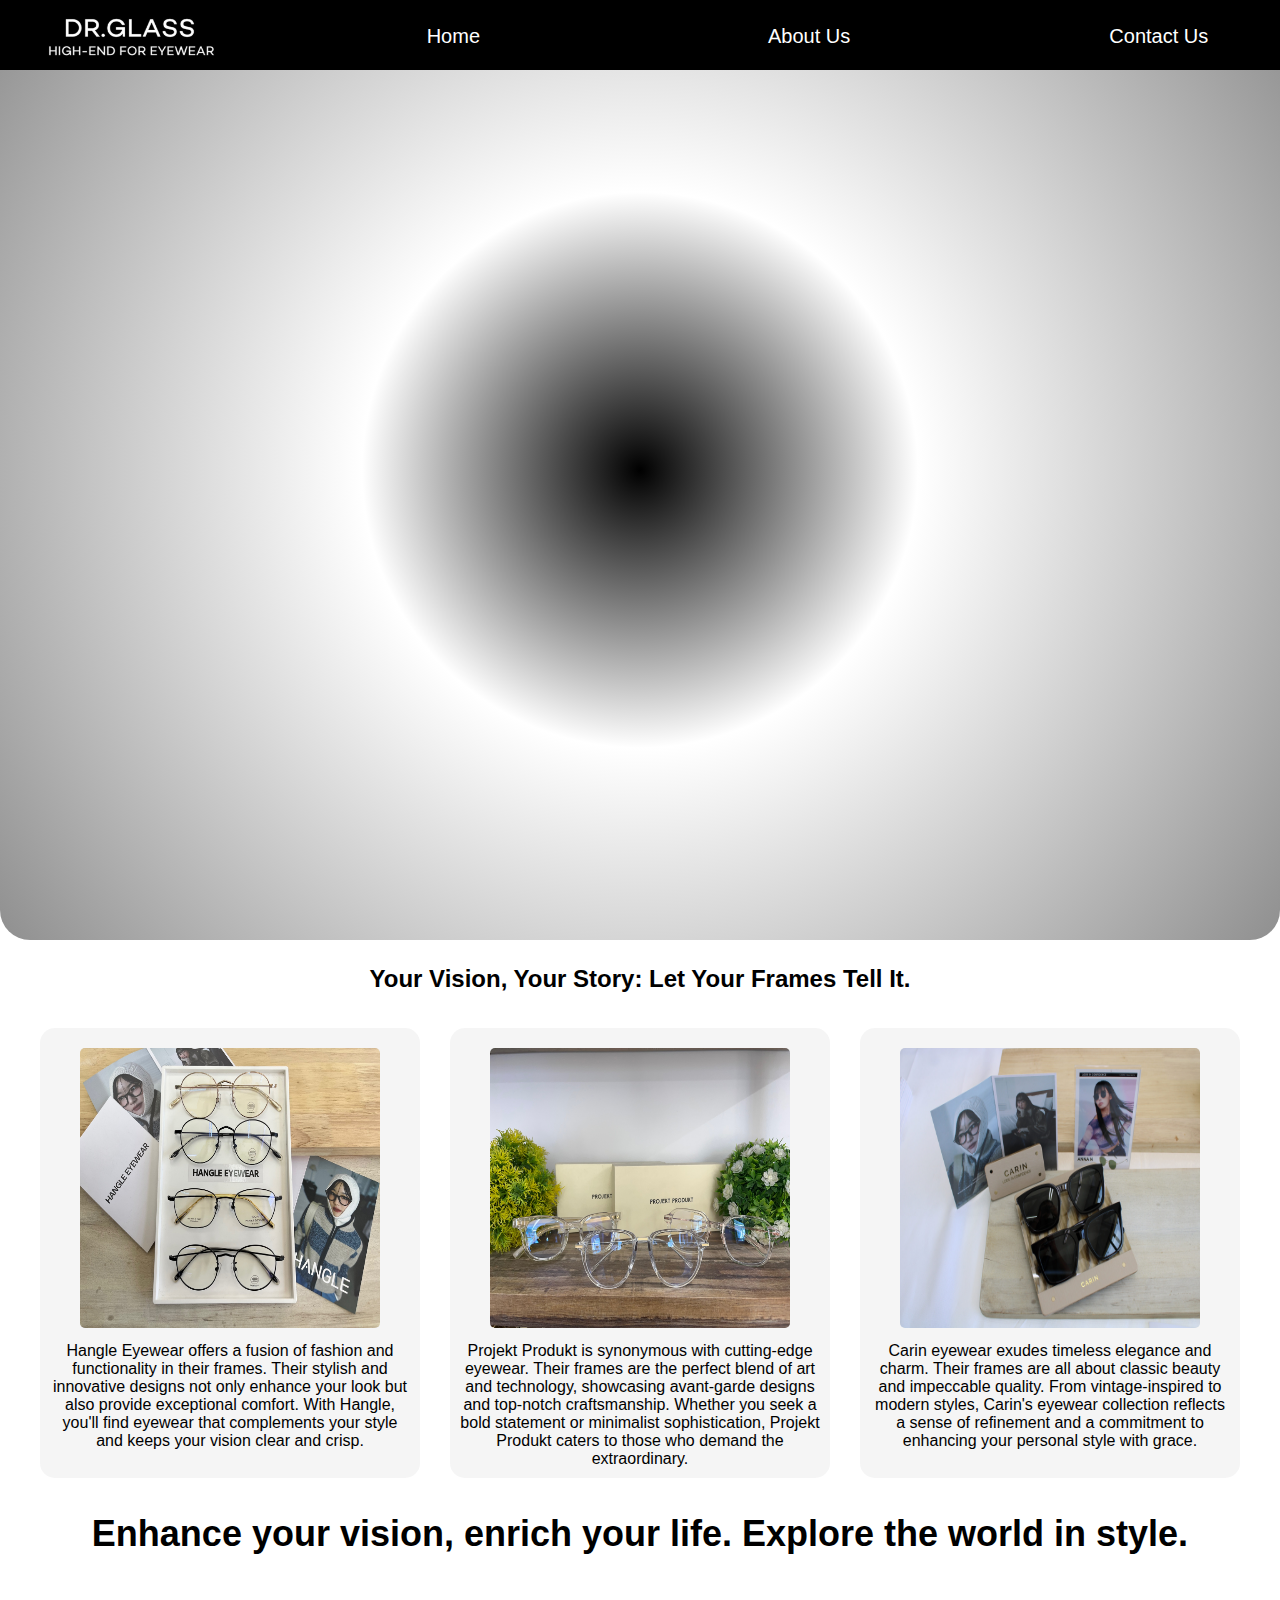
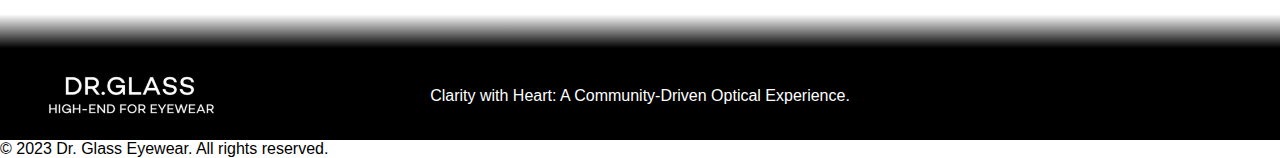
<file: index.html>
<!DOCTYPE html>
<html lang="en">
    <head>
        <meta charset="UTF-8" />
        <meta name="viewport" content="width=device-width, initial-scale=1.0" />
        <title>Dr. Glass Eyewear</title>
        <link
            rel="stylesheet"
            type="text/css"
            media="screen"
            href="styles.css"
        />
        <script src="./main.js" defer></script>
    </head>
    <body>
        <div class="top">
            <a href="index.html"
                ><img src="Media/logo.png" alt="Dr. Glass Logo"
            /></a>
            <nav class="navbar">
                <ul class="nav-menu">
                    <li class="nav-item"><a href="index.html">Home</a></li>
                    <li class="nav-item"><a href="">About Us</a></li>
                    <li class="nav-item"><a href="contact.html">Contact Us</a></li>
                </ul>

                <div class="hamburger">
                    <span class='bar'></span>
                    <span class='bar'></span>
                    <span class='bar'></span>
                </div>
            </nav>
        </div>
        <div class='one'>
            <div class="section " id="slideshow">
            <!--image slideshow of store-->
        
            </div>
        </div> <!--image slideshow of store--> 
            
        </div>
        <div class="'selection two">
            <!--catchphrase plus brands-->
            <h2>Your Vision, Your Story: Let Your Frames Tell It.</h2>
            <div class="brands">
                <div>
                    <img
                        class="brand-img" src="Media/hangle.jpg" alt="Hangle Eyewear Image"/>
                    <p class="brand-text"
                        >Hangle Eyewear offers a fusion of fashion and
                        functionality in their frames. Their stylish and
                        innovative designs not only enhance your look but also
                        provide exceptional comfort. With Hangle, you'll find
                        eyewear that complements your style and keeps your
                        vision clear and crisp.</p>
                </div>
                <div>
                    <img class="brand-img" src="Media/projektprodukt.jpg" alt="Projekt Produkt Image"/>
                    <p class="brand-text"
                        >Projekt Produkt is synonymous with cutting-edge
                        eyewear. Their frames are the perfect blend of art and
                        technology, showcasing avant-garde designs and top-notch
                        craftsmanship. Whether you seek a bold statement or
                        minimalist sophistication, Projekt Produkt caters to
                        those who demand the extraordinary.</p
                    >
                </div>
                <div>
                    <img
                        class="brand-img"
                        src="Media/carin.png"
                        alt="Carin Image"
                    />
                    <p class="brand-text"
                        >Carin eyewear exudes timeless elegance and charm. Their
                        frames are all about classic beauty and impeccable
                        quality. From vintage-inspired to modern styles, Carin's
                        eyewear collection reflects a sense of refinement and a
                        commitment to enhancing your personal style with
                        grace.</p
                    >
                </div>
            </div>
        </div>
        <div class="selection three" onload="randomQuotes()">
            <p id="quote"></p>
        </div>
        <div class="section four">
            <a href="index.html"
                    ><img src="Media/logo.png" alt="Dr. Glass Logo" /></a
                >
            <p
                >Clarity with Heart: A Community-Driven Optical Experience.</p
            >
        </div>
    </body>
   
    <footer>
        <p>© 2023 Dr. Glass Eyewear. All rights reserved.</p>
    </footer>
</html>
</file>
<file: styles.css>
@font-face {
    font-family: 'camptonblack';
    src: url('camptonblack-webfont.woff2') format('woff2'),
         url('camptonblack-webfont.woff') format('woff');
    font-weight: normal;
    font-style: normal;
}
@import url('https://fonts.googleapis.com/css2?family=Questrial&family=Space+Grotesk&display=swap');

* {
    margin: 0;
    padding: 0;
    box-sizing: border-box;
    font-family: 'Questrial', sans-serif;
  }

  html {
    overflow:scroll;
  }

  .top img {
    height: 70px;
    width: 20%;
    object-fit: cover;
    position: absolute;
  }
  
  .top {
    background-color: black;
    height: 70px;
    position: fixed;
    top: 0;
    width: 100%;
    transition: top 0.3s;
    font-family: 'camptonblack';
  }
  
  .top nav ul {
    width: 80%;
    height: 50px;
    margin-left: auto;
    display: flex;
    flex-flow: row wrap;
    justify-content: space-around;
    align-content: center;
  }
  
  .top nav ul li {
    list-style: none;
    display: block;
  }
  
  .top nav a {
    color: white;
    text-decoration: none;
    font-size: 20px;
    position: absolute;
  }
  
  .top nav a:hover {
    font-weight: bold;
    font-size: 23px;
  }

  .hamburger {
    display: none;
    cursor: pointer;
  }
  
  .one {
    background: radial-gradient(circle, rgba(0,0,0,1) 0%, rgba(255,255,255,1) 35%, rgba(143,143,143,1) 100%);
    padding: 20px 0;
    -webkit-border-radius: 50px;
    -moz-border-radius: 50px;
    border-radius: 30px;
    border: none;
    overflow: hidden;
    margin-bottom: 25px;
  }
  
  #slideshow {
    margin-top: 100px;
    width: 100%;
    height: 500px;
    background: center / contain no-repeat;
    transition: background 1.5s linear;
    z-index: 1;
  }
  
  .brands {
    display: flex;
    text-align: center;
    margin: 20px 5px;
    justify-content: center;
  }
  
  .brands div {
    width: 35vw;
    padding: 10px;
    background-color: rgba(206, 205, 205, 0.2);
    margin: 5px;
    border-radius: 15px;
  }
  
  .brand-img {
    width: 30vw;
    height: 250px;
    object-position: cover;
    padding: 5px;
    border-radius: 15px;
  }
  
  .two h2 {
    text-align: center;
  }

  .three {
    width: 100%;
    height: 15vh;
    background: linear-gradient(white 75%, black);
    text-align: center;
  }
  
  #quote {
    color: black;
    font-weight: bold;
    font-size: 4vh;
  }
  
  .four {
    width: 100%;
    background-color: black;
    color: white;
    font-size: 16px;
    margin-left: auto;
  }
  
  .four img {
    height: 70px;
    width: 20%;
    object-fit: cover;
    position: relative;
    top: 10px;
  }
  
  .four p {
    text-align: center;
    position: relative;
    bottom: 35px;
  }

/* For Desktop View */
@media screen and (min-width: 1024px) {
  .brands {
    display: flex;
    text-align: center;
    margin: 20px 25px;
  }

  .brands div {
    width: 30vw;
    padding: 10px;
    background-color: rgba(206, 205, 205, 0.2);
    margin: 15px;
  }

  .brand-img {
    width: 25vw;
    height: 300px;
    object-position: cover;
    padding: 10px;
  }

  #slideshow {
    height: 800px;
  }
}


@media screen and (max-width: 768px) {
  .top img {
    height: 70px;
    width: 35%;
    object-fit: cover;
    position: absolute;
  }
  
  .hamburger {
    display: block;
    position: absolute;
    right: 35px;
    top: 20px;
  }

  .bar {
    display: block;
    width: 25px;
    height: 3px;
    margin: 5px auto;
    -webkit-transition: all 0.3s ease-in-out;
    transition: all 0.3s ease-in-out;
    background-color: white;
  }

  .hamburger.active .bar:nth-child(2) {
    opacity: 0;
  }

  .hamburger.active .bar:nth-child(1) {
    transform: translateY(8px) rotate(45deg);
  }

  .hamburger.active .bar:nth-child(3) {
    transform: translateY(-8px) rotate(-45deg);
  }

    .nav-menu {
      position: fixed;
      left: -100%;
      top: 70px;
      gap: 0;
      background-color: black;
    }
  
    .nav-item {
      margin: 35px auto;
      width: 100%;
      text-align: start;
    }
  
    .nav-item a {
      text-align: center;
      width: 100%;
    }
  
    .nav-menu.active {
      left: 0;
      height: auto;
      width: 100%;
      flex-flow: column wrap;
      padding-bottom: 25px;
      transition: all 0.5s ease-out;
    }
    
    .brands {
        display: block;
    }

  .brands div {
    width: 100%;
  }

  #slideshow {
    height: 350px;
  }

  #quote {
    font-size: 32px;
  }

  .four {
    display: block;
  }

  .brand-img {
    width: 70%;
    height: 300px;
    object-position: cover;
    padding: 10px;
    margin-bottom: 10px;
  }

  .four p {
    font-size: 15px;
    text-align: center;
    padding-left: 3vw;
    position: relative;
    bottom: 35px;
  }
}

@media screen and (max-width: 600px) {
  .top img {
    height: 70px;
    width: 40%;
    object-fit: cover;
    position: absolute;
  }

  .brand-img {
    width: 80%;
    height: 300px;
    object-position: cover;
    padding: 10px;
    margin-bottom: 10px;
  }
  
.two {
  width: 90%;
    display: block;
    margin-left: auto;
    margin-right: auto;
}

.four {
  width: 100%;
  display: grid;
  grid-template-columns: 1fr 3fr;
  grid-template-rows: 1fr;
  justify-items: center;
  height: 100px;
}

  .four img {
    grid-column-start: 1;
    width: 150px;
    height: 150px;
    padding-bottom: 70px;
  }

  .four p {
    font-size: 13px;
    text-align: center;
    align-self: center;
    grid-column: 2 / span 3;
  }

  #quote {
    font-size: 24px;
    width: 90%;
    display: block;
    margin-left: auto;
    margin-right: auto;
  }
}
</file>
